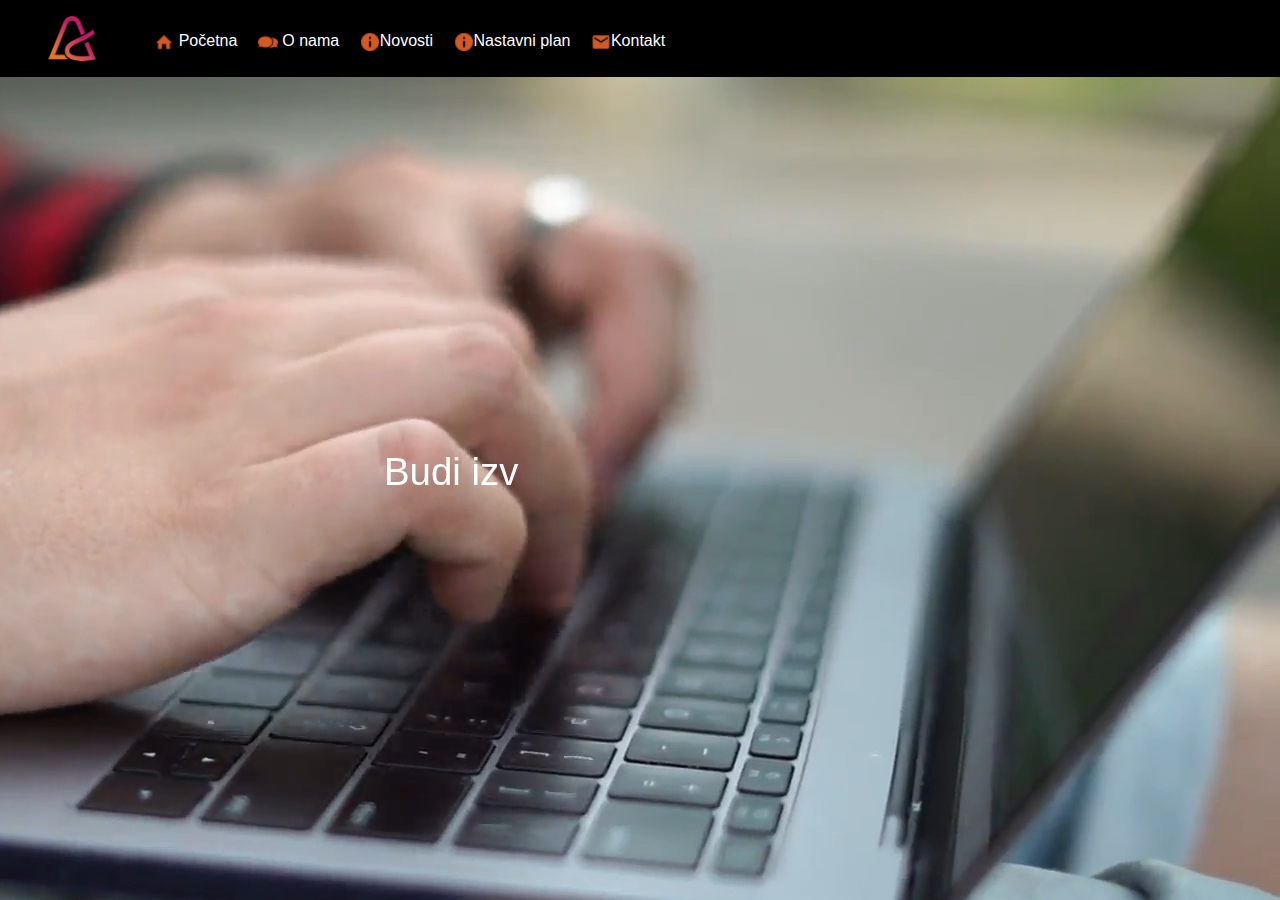
<file: index.html>
<!DOCTYPE html>
<html lang="en">
<head>
    <meta charset="UTF-8">
    <meta http-equiv="X-UA-Compatible" content="IE=edge">
    <meta name="viewport" content="width=device-width, initial-scale=1.0">
    <title>SUPIT - projektni zadatak</title>
    <link rel="stylesheet" href="index.css">
    <link rel="stylesheet" href="header.css">
    <link rel="stylesheet" href="KontaktPopUpBox.css">
    <link rel="stylesheet" href="https://fonts.googleapis.com/icon?family=Material+Icons">
    <script src="KontaktPopUp.js"></script>

</head>
<body>
    <video autoplay muted loop id="myVideo">
        <source src="./video/typingOnlaptop.mp4" type="video/mp4">
      </video>
    <header>
        <ul class="LeftUlHeader">
            <img src="./img/Algebra-logo.png" id="AlgebraLogo" alt="">
            <li ><a href="index.html" class="HeaderElement"><img src="img/homeIcon.png" class="headerImg"> Početna</a> </li>
            <li><a href="about.html" class="HeaderElement"><img src="img/SpeechBubble.png" class="headerImg"> O nama</a></li>
            <li><a href="Novosti.html" class="HeaderElement"><img src="img/infoIcon.png" class="headerImg">Novosti</a></li>
            <li><a href="NastavniPlan.html" class="HeaderElement"><img src="img/infoIcon.png" class="headerImg">Nastavni plan</a></li>
            <li><a href="javascript:ShowKontaktForm();"class="HeaderElement"> <img src="img/emailIcon.png" class="headerImg">Kontakt</a></li>

        </ul>

        <!--

        <ul class=RightUlHeader>
            <li><a href="">Početna1</a> </li>
            <li><a href=""> O nama1</a></li>
            <li><a href="">Novosti1</a></li>
            <li><a href="">Nastavni plan1</a></li>
            <li><a href="">Kontakt1</a></li>

        </ul>
        -->
    </header>
<main>

    <div class="center">
        <h1 id="TypingTextTop" class="blinker"></h1>
        <br><br>
        <h1 id="TypingTextBottom" ></h1>
        
    </div>
 
    

 <div class="inactive" id="KontaktLightBoxContainer">
    <div id="lightboxWrapperKontakt">
        <h1 id="Kontaktirajte"><i class="material-icons" id="KontaktPismo">email</i>Kontaktirajte nas </h1>
        <hr id="KontaktLinija">
       <form action="http://www.fulek.com/VUA/SUPIT/ContactUs">

           <label for="nameInput" class="formLabel">Puno ime:</label>
           <input type="text" name="name" id="nameInput" class="inputBox" required>

           <label for="emailInput" class="formLabel">E-mail:</label>
           <input type="email" id="emailInput" name="email" class="inputBox" required>
           
           <label for="importanceInput" class="formLabel">Važnost poruke:</label>
           <select name="importance" id="importanceInput" class="inputBox">
               <option value="Visoka">Visoka</option>
               <option value="Niska">Niska</option>
           </select>
           
           <label for="messageInput" class="formLabel">Vaša poruka:</label>
           <textarea rows="8" cols="50" name="message" id="messageInput" required class="inputBox"></textarea>

           <label for="newsletterInput"  id="checkboxLabel" class="inputBox" >Primaj newsletter:
           <input type="checkbox" id="newsletterInput" name="newsletter" ><br></label>
           
           <input type="submit" value="Pošalji" class="KontaktButton" id="SubmitKontakt">
           <button id="OdustaniKontakt" class="KontaktButton" onclick="HideKontaktForm()">Odustani</button>

       </form>
   </div>
</div>


    <script src="index.js"></script>
</main>
    
</body>
</html>
</file>
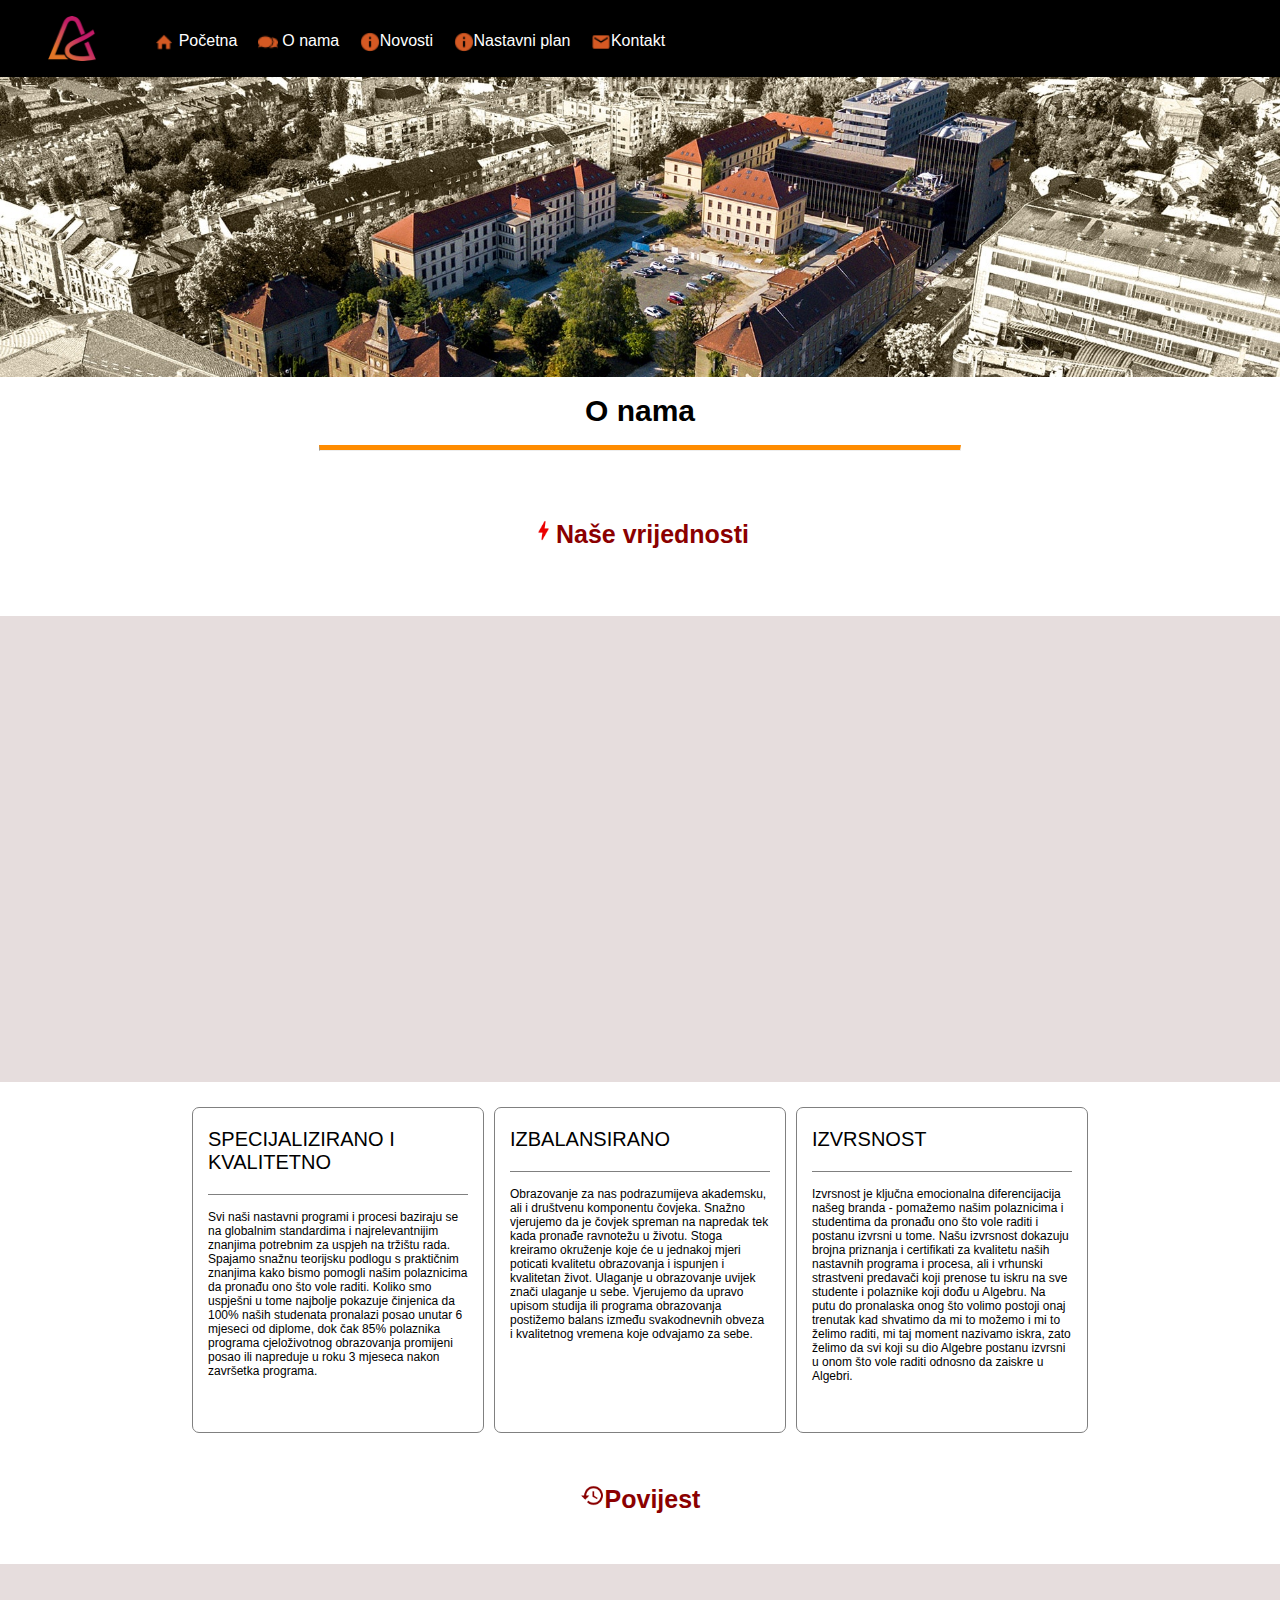
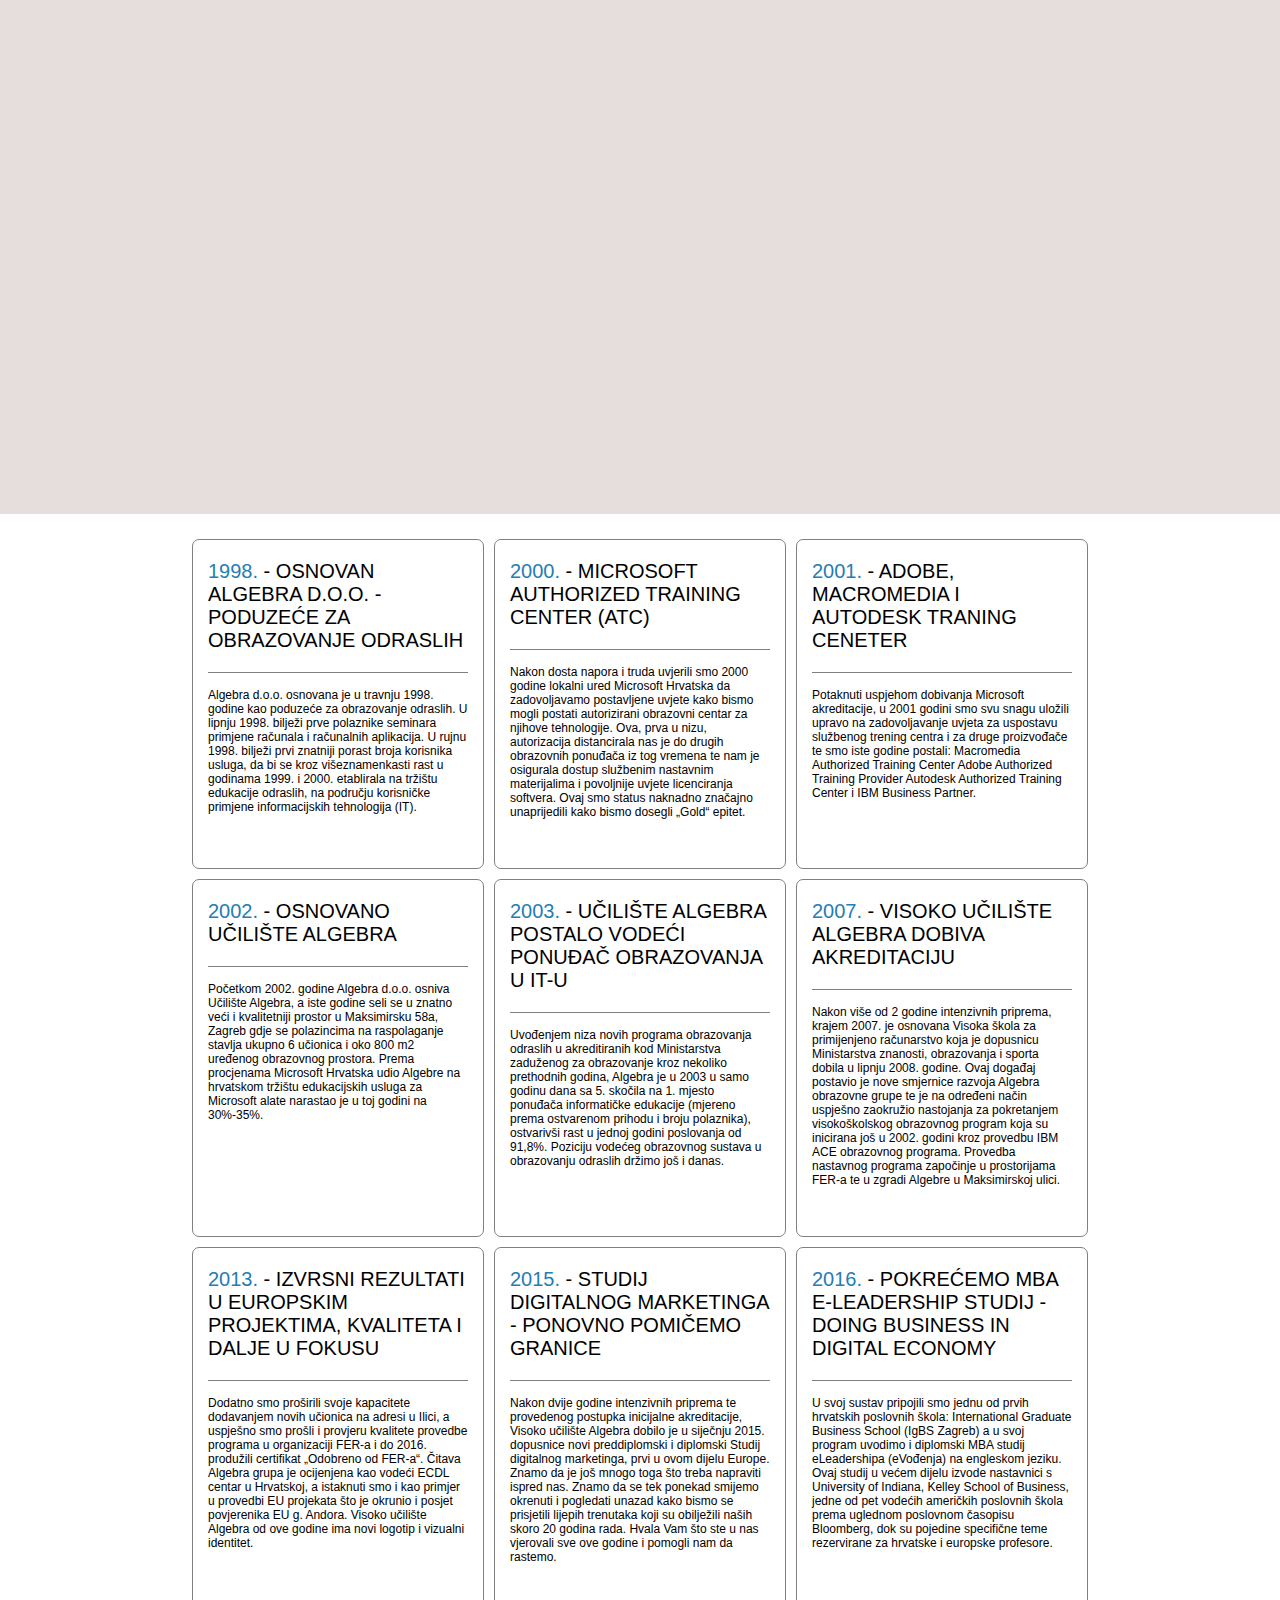
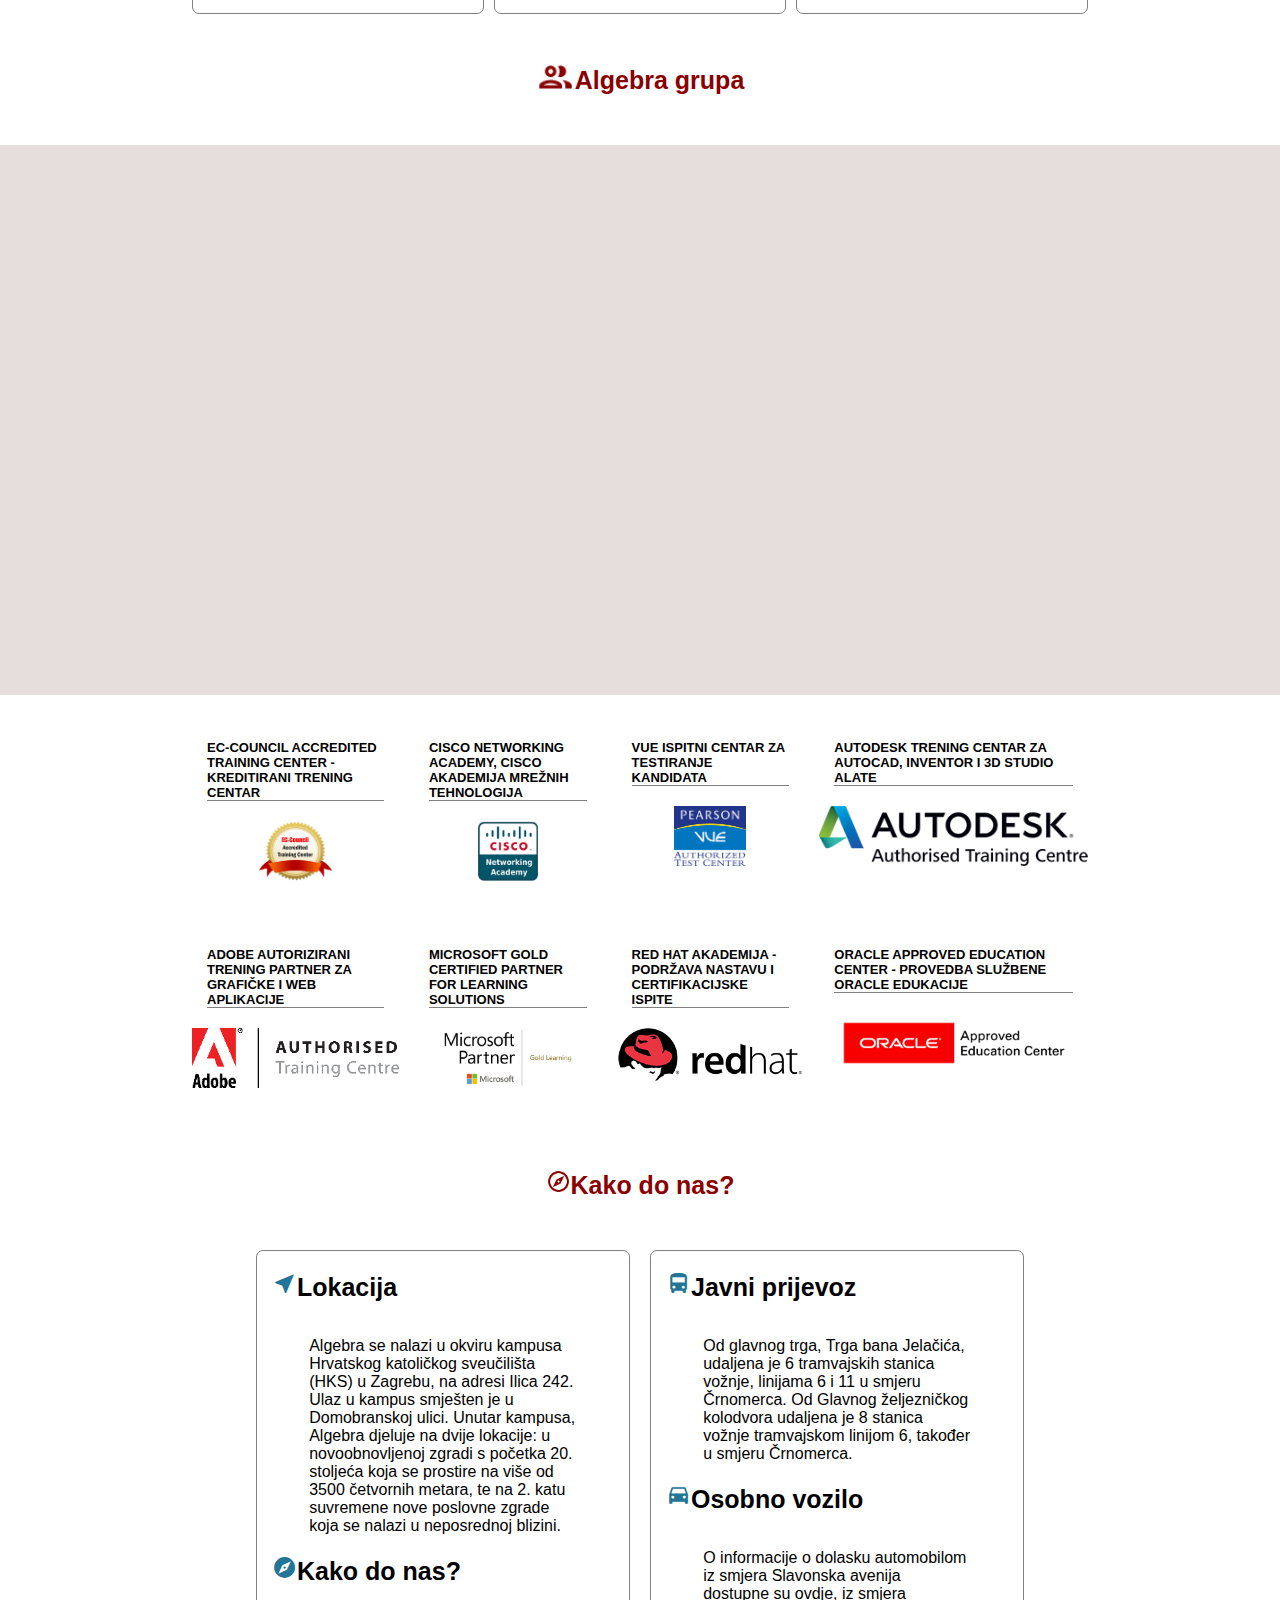
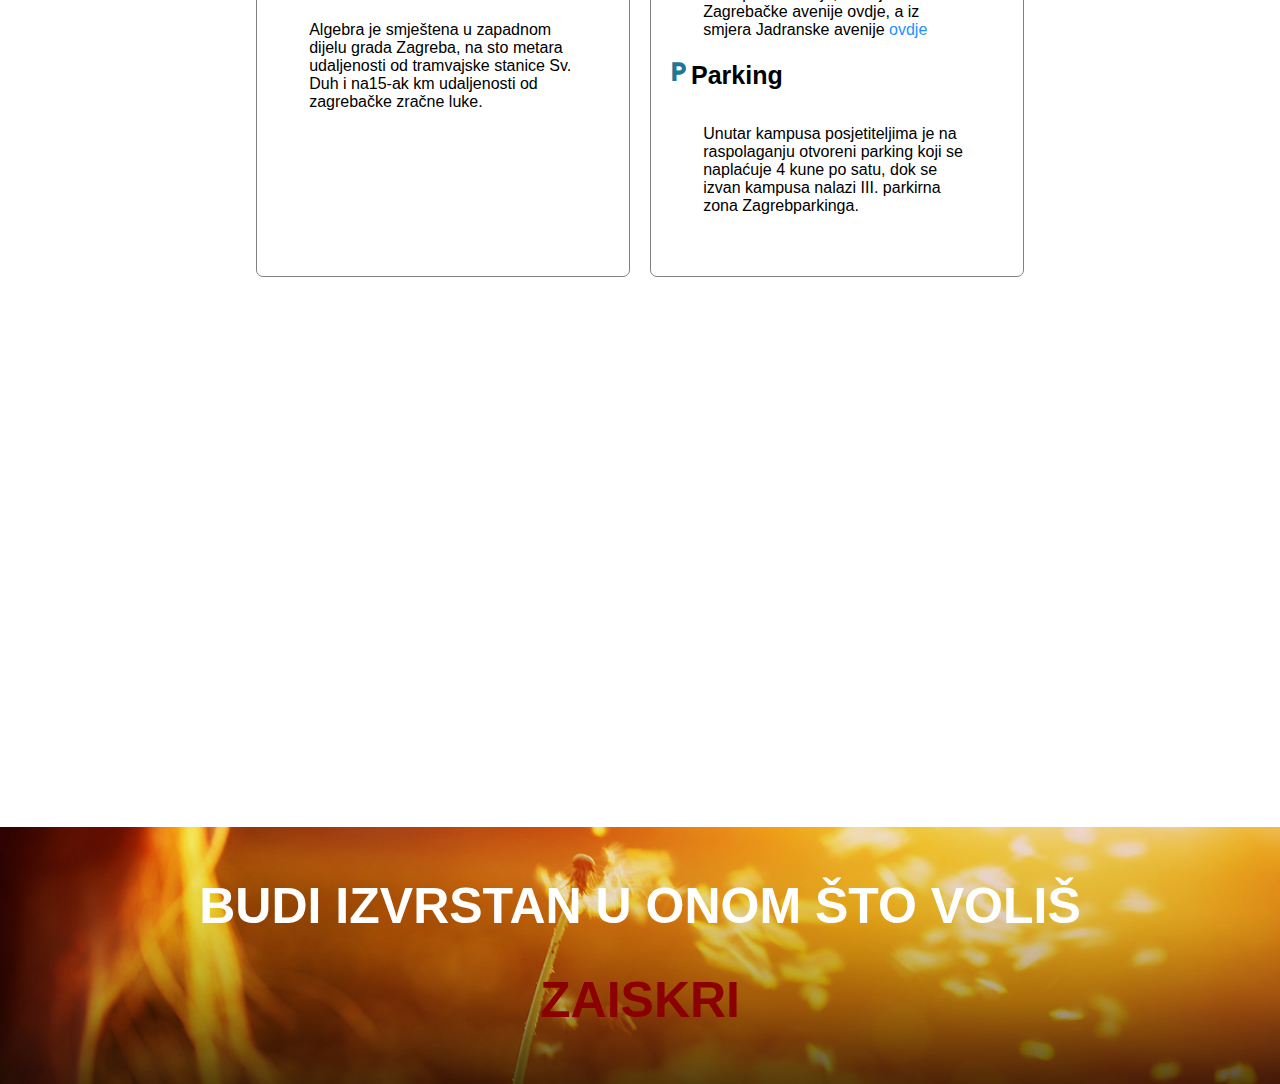
<file: about.html>
<!DOCTYPE html>
<html lang="en">
<head>
    <meta charset="UTF-8">
    <meta http-equiv="X-UA-Compatible" content="IE=edge">
    <meta name="viewport" content="width=device-width, initial-scale=1.0">
    <title>SUPIT - projektni zadatak</title>
    <link rel="stylesheet" href="https://fonts.googleapis.com/icon?family=Material+Icons">

    <link rel="stylesheet" href="header.css">
    <link rel="stylesheet" href="about.css">
    <link rel="stylesheet" href="footer.css">
    <link rel="stylesheet" href="KontaktPopUpBox.css">
    <script src="KontaktPopUp.js"></script>

    <script src="https://ajax.googleapis.com/ajax/libs/jquery/3.5.1/jquery.min.js"></script>
    <script src="aboutAnimate.js"></script>



</head>
<body>

    <header>
        <ul class="LeftUlHeader">
            <img src="./img/Algebra-logo.png" id="AlgebraLogo" alt="">
            <li ><a href="index.html" class="HeaderElement"><img src="img/homeIcon.png" class="headerImg"> Početna</a> </li>
            <li><a href="about.html" class="HeaderElement"><img src="img/SpeechBubble.png" class="headerImg"> O nama</a></li>
            <li><a href="Novosti.html" class="HeaderElement"><img src="img/infoIcon.png" class="headerImg">Novosti</a></li>
            <li><a href="NastavniPlan.html" class="HeaderElement"><img src="img/infoIcon.png" class="headerImg">Nastavni plan</a></li>
            <li><a href="javascript:ShowKontaktForm();"class="HeaderElement"> <img src="img/emailIcon.png" class="headerImg">Kontakt</a></li>

        </ul>

        

        <ul class=RightUlHeader>
            <li><a  href="" class="HeaderElementR"  onclick="ScrollTo('OurValH1'); return false;">Naše vrijednosti</a> </li>
            <li><a href="" class="HeaderElementR"  onclick="ScrollTo('HistoryH1'); return false;" > Povijest</a></li>
            <li><a href="" class="HeaderElementR"  onclick="ScrollTo('AlgebraGrupaH1'); return false;">Algebra grupa</a></li>
            <li><a href="" class="HeaderElementR"  onclick="ScrollTo('HowtoUs'); return false;">Kako do nas</a></li>
        </ul>
        
    </header>
<main>
    <div id="Background">
        </div>
        <h1 id="ONama">O nama</h1>
        <hr>
        <h1 class="h1Naslov" id="OurValH1"><img src="img/lightningboltIcon.png" class="iconNextToH1">Naše vrijednosti</h1>
        <div class="letter" >
            <span>
                <p class="letterText" id="firstLetter">
                Obećajemo pomoć u pronalasku onoga što voliš raditi i da ćemo te poticati na izvrsnost - kvalitetom programa i procesa, strastvenim predavačima, globalno aplikabilnim znanjem te poticanjem kvalitete života.
                </p>
                 <p class="letterText" id="firstLetter1">
                Postoje vrijednosti u koje vjerujemo od prvog dana, koje dijele naši predavači, ali i naši polaznici, bez obzira imaju li oni 7 ili 77 godina. Pomno smo odabrali atribute koji su odraz tih naših vrijednosti i koji su ključni u kreiranju jasne i jedinstvene slike o našem brandu.
                </p>
            </span>
        </div>
        <div class="gridContainer" >
            <div class="gridBlock" >
                <h2>SPECIJALIZIRANO I KVALITETNO</h2>
                <p>Svi naši nastavni programi i procesi baziraju se na
                    globalnim standardima i najrelevantnijim znanjima
                    potrebnim za uspjeh na tržištu rada. Spajamo snažnu
                    teorijsku podlogu s praktičnim znanjima kako bismo
                    pomogli našim polaznicima da pronađu ono što vole
                    raditi. Koliko smo uspješni u tome najbolje pokazuje
                    činjenica da 100% naših studenata pronalazi posao
                    unutar 6 mjeseci od diplome, dok čak 85% polaznika
                    programa cjeloživotnog obrazovanja promijeni posao
                    ili napreduje u roku 3 mjeseca nakon završetka
                    programa.</p>
            </div>
            <div class="gridBlock" >
                <h2>IZBALANSIRANO</h2>
                <p>
  
                    Obrazovanje za nas podrazumijeva akademsku, ali i
                    društvenu komponentu čovjeka. Snažno vjerujemo da je
                    čovjek spreman na napredak tek kada pronađe
                    ravnotežu u životu. Stoga kreiramo okruženje koje će
                    u jednakoj mjeri poticati kvalitetu obrazovanja i
                    ispunjen i kvalitetan život. Ulaganje u obrazovanje
                    uvijek znači ulaganje u sebe. Vjerujemo da upravo
                    upisom studija ili programa obrazovanja postižemo
                    balans između svakodnevnih obveza i kvalitetnog
                    vremena koje odvajamo za sebe.</p>
            </div>
            <div class="gridBlock" >
                <h2>IZVRSNOST</h2>
                <p>
                    Izvrsnost je ključna emocionalna diferencijacija
                    našeg branda - pomažemo našim polaznicima i
                    studentima da pronađu ono što vole raditi i postanu
                    izvrsni u tome. Našu izvrsnost dokazuju brojna
                    priznanja i certifikati za kvalitetu naših nastavnih
                    programa i procesa, ali i vrhunski strastveni
                    predavači koji prenose tu iskru na sve studente i
                    polaznike koji dođu u Algebru. Na putu do pronalaska
                    onog što volimo postoji onaj trenutak kad shvatimo
                    da mi to možemo i mi to želimo raditi, mi taj moment
                    nazivamo iskra, zato želimo da svi koji su dio
                    Algebre postanu izvrsni u onom što vole raditi
                    odnosno da zaiskre u Algebri.</p>
            </div>

        </div>

        <h1 class="h1Naslov" id="HistoryH1"><img src="img/blackclock.png" class="iconNextToH1">Povijest</h1>

        <div class="letter">
            <span>
                <p class="letterText">
                    Zajedno gradimo povijest Algebre. Počeli smo
                    prije gotovo dvadeset godina i s tobom
                    nastavljamo put prema novim uspjesima.                </p>
                 <p class="letterText">

                    Otvorili smo Algebra LAB, jedinstveni
                    inovacijski centar koji pomaže tvrtkama, javnim
                    službama i start-up projektima razviti
                    inovativna poslovna rješenja koja će potaknuti
                    konkurentnost gospodarstva. Investicijom od čak
                    tri milijuna kuna, jedini u Hrvatskoj smo
                    objedinili tri ključna elementa – odjel
                    primijenjenog istraživanja i razvoja u
                    digitalnom području, start-up inkubator s
                    coworking prostorom te inovativnu edukacijsku
                    platformu namijenjenu širenju najnaprednijih
                    tehnoloških i poslovnih znanja. Algebra LAB novo
                    je mjesto je za inovacije, kreacije, ideje i
                    snove o budućnosti.                </p>
            </span>
        </div>

        <div class="gridContainer" id="secondGrid">
            <div class="gridBlock" >
                <h2><span class="blueText">1998.</span> - Osnovan Algebra d.o.o. - poduzeće za obrazovanje
                    odraslih</h2>
                <p>Algebra d.o.o. osnovana je u travnju 1998. godine
                    kao poduzeće za obrazovanje odraslih. U lipnju 1998.
                    bilježi prve polaznike seminara primjene računala i
                    računalnih aplikacija. U rujnu 1998. bilježi prvi
                    znatniji porast broja korisnika usluga, da bi se
                    kroz višeznamenkasti rast u godinama 1999. i 2000.
                    etablirala na tržištu edukacije odraslih, na
                    području korisničke primjene informacijskih
                    tehnologija (IT).</p>
            </div>
            <div class="gridBlock" >
                <h2><span class="blueText">2000.</span> - Microsoft Authorized Training Center (ATC)</h2>
                <p>Nakon dosta napora i truda uvjerili smo 2000 godine
                    lokalni ured Microsoft Hrvatska da zadovoljavamo
                    postavljene uvjete kako bismo mogli postati
                    autorizirani obrazovni centar za njihove
                    tehnologije. Ova, prva u nizu, autorizacija
                    distancirala nas je do drugih obrazovnih ponuđača iz
                    tog vremena te nam je osigurala dostup službenim
                    nastavnim materijalima i povoljnije uvjete
                    licenciranja softvera. Ovaj smo status naknadno
                    značajno unaprijedili kako bismo dosegli „Gold“
                    epitet.</p>
            </div>
            <div class="gridBlock" >
                <h2><span class="blueText">2001.</span> -  Adobe, Macromedia i Autodesk traning ceneter</h2>
                <p>
                    Potaknuti uspjehom dobivanja Microsoft akreditacije,
                    u 2001 godini smo svu snagu uložili upravo na
                    zadovoljavanje uvjeta za uspostavu službenog trening
                    centra i za druge proizvođače te smo iste godine
                    postali: Macromedia Authorized Training Center Adobe
                    Authorized Training Provider Autodesk Authorized
                    Training Center i IBM Business Partner.</p>
            </div>
            <div class="gridBlock" >
                <h2><span class="blueText">2002.</span> - Osnovano Učilište Algebra</h2>
                <p>Početkom 2002. godine Algebra d.o.o. osniva Učilište
                    Algebra, a iste godine seli se u znatno veći i
                    kvalitetniji prostor u Maksimirsku 58a, Zagreb gdje
                    se polazincima na raspolaganje stavlja ukupno 6
                    učionica i oko 800 m2 uređenog obrazovnog prostora.
                    Prema procjenama Microsoft Hrvatska udio Algebre na
                    hrvatskom tržištu edukacijskih usluga za Microsoft
                    alate narastao je u toj godini na 30%-35%.</p>
            </div>
            
            <div class="gridBlock" >
                <h2><span class="blueText">2003.</span> -  Učilište Algebra postalo vodeći ponuđač obrazovanja
                    u IT-u</h2>
                <p>Uvođenjem niza novih programa obrazovanja odraslih u
                    akreditiranih kod Ministarstva zaduženog za
                    obrazovanje kroz nekoliko prethodnih godina, Algebra
                    je u 2003 u samo godinu dana sa 5. skočila na 1.
                    mjesto ponuđača informatičke edukacije (mjereno
                    prema ostvarenom prihodu i broju polaznika),
                    ostvarivši rast u jednoj godini poslovanja od 91,8%.
                    Poziciju vodećeg obrazovnog sustava u obrazovanju
                    odraslih držimo još i danas.</p>
            </div>

            <div class="gridBlock" >
                <h2><span class="blueText">2007.</span> -  Visoko
                    učilište Algebra dobiva akreditaciju</h2>
                <p> Nakon više od 2 godine intenzivnih priprema, krajem
                    2007. je osnovana Visoka škola za primijenjeno
                    računarstvo koja je dopusnicu Ministarstva znanosti,
                    obrazovanja i sporta dobila u lipnju 2008. godine.
                    Ovaj događaj postavio je nove smjernice razvoja
                    Algebra obrazovne grupe te je na određeni način
                    uspješno zaokružio nastojanja za pokretanjem
                    visokoškolskog obrazovnog program koja su inicirana
                    još u 2002. godini kroz provedbu IBM ACE obrazovnog
                    programa. Provedba nastavnog programa započinje u
                    prostorijama FER-a te u zgradi Algebre u
                    Maksimirskoj ulici.</p>
            </div>
            <div class="gridBlock" >
                <h2><span class="blueText">2013.</span> -  Izvrsni rezultati u europskim projektima, kvaliteta
                    i dalje u fokusu</h2>
                <p> Dodatno smo proširili svoje kapacitete dodavanjem
                    novih učionica na adresi u Ilici, a uspješno smo
                    prošli i provjeru kvalitete provedbe programa u
                    organizaciji FER-a i do 2016. produžili certifikat
                    „Odobreno od FER-a“. Čitava Algebra grupa je
                    ocijenjena kao vodeći ECDL centar u Hrvatskoj, a
                    istaknuti smo i kao primjer u provedbi EU projekata
                    što je okrunio i posjet povjerenika EU g. Andora.
                    Visoko učilište Algebra od ove godine ima novi
                    logotip i vizualni identitet.</p>
            </div>

            <div class="gridBlock" >
                <h2><span class="blueText">2015.</span> - Studij digitalnog marketinga - 
                ponovno pomičemo granice</h2>
                <p> Nakon dvije godine intenzivnih priprema te
                    provedenog postupka inicijalne akreditacije, Visoko
                    učilište Algebra dobilo je u siječnju 2015.
                    dopusnice novi preddiplomski i diplomski Studij
                    digitalnog marketinga, prvi u ovom dijelu Europe.
                    Znamo da je još mnogo toga što treba napraviti
                    ispred nas. Znamo da se tek ponekad smijemo okrenuti
                    i pogledati unazad kako bismo se prisjetili lijepih
                    trenutaka koji su obilježili naših skoro 20 godina
                    rada. Hvala Vam što ste u nas vjerovali sve ove
                    godine i pomogli nam da rastemo.</p>
            </div>

            
            <div class="gridBlock" >
                <h2><span class="blueText">2016.</span> -  Pokrećemo MBA e-leadership studij - doing business
                    in digital economy</h2>
                <p>  U svoj sustav pripojili smo jednu od prvih hrvatskih
                    poslovnih škola: International Graduate Business
                    School (IgBS Zagreb) a u svoj program uvodimo i
                    diplomski MBA studij eLeadershipa (eVođenja) na
                    engleskom jeziku. Ovaj studij u većem dijelu izvode
                    nastavnici s University of Indiana, Kelley School of
                    Business, jedne od pet vodećih američkih poslovnih
                    škola prema uglednom poslovnom časopisu Bloomberg,
                    dok su pojedine specifične teme rezervirane za
                    hrvatske i europske profesore.
</p>
            </div>
       

        </div>

        <h1 class="h1Naslov" id="AlgebraGrupaH1"><img src="img/groupIcon.png" class="iconNextToH1">Algebra grupa</h1>
        
        <div class="letter">
            <span>
                <p class="letterText">
                    
                    Algebra grupa je vodeći hrvatski i regionalni
                    privatni obrazovni sustav prisutan u 30 gradova
                    diljem Republike Hrvatske, s više od 120 stalno
                    zaposlenih i više od 400 vanjskih suradnika.              </p>
                 <p class="letterText">

                    Kroz proteklih gotovo 20 godina rada, Algebra je
                                postala najznačajniji regionalni edukacijski
                                partner tvrtki Microsoft, Cisco, Adobe,
                                Autodesk, ECDL, VMware, EC-Council i drugih. U
                                obrazovanju odraslih školujemo oko 18.000
                                polaznika seminara i programa obrazovanja
                                godišnje, dok u visokom obrazovanju upisujemo
                                svake godine više od 300 novih studenata.
                                Kvalitetu poslovanja Algebre prepoznali su kako
                                naši klijenti tako i svi značajniji proizvođači
                                softvera, a dokazuje ga i implementirani ISO
                                9001:2000 certifikat koji smo uveli još 2004.
                                godine.              </p>
            </span>
        </div>


        <div class="gridContainer2">
            <div class="gridBlock2" >
                <h2>      EC-Council Accredited Training Center - kreditirani
                    trening centar</h2>
                <img src="img/EC-Council.png">
            </div>
            <div class="gridBlock2" >
                <h2> Cisco Networking Academy, Cisco akademija mrežnih
                    tehnologija</h2>
                <img src="img/1024px-Cisco_academy.png">
            </div>
            <div class="gridBlock2" >
                <h2> VUE Ispitni centar za testiranje kandidata</h2>
                <img src="img/VUElogo.jpg">
            </div>
            <div class="gridBlock2" >
                <h2> Autodesk trening centar za AutoCAD, Inventor i 3D
                    Studio alate</h2>
                <img src="img/autodesk.png">
            </div>
            <div class="gridBlock2" >
                <h2>  Adobe autorizirani trening partner za grafičke i web
                    aplikacije</h2>
                <img src="img/auth_training_cntr.gif">
            </div>
            <div class="gridBlock2" >
                <h2>    Microsoft Gold Certified Partner for Learning
                    Solutions</h2>
                <img src="img/ms_novo.png">
            </div>
            <div class="gridBlock2" >
                <h2>Red Hat Akademija - podržava nastavu i
                    certifikacijske ispite</h2>
                <img src="img/redhatLogo.png">
            </div>
            <div class="gridBlock2" >
                <h2>Oracle Approved Education Center - provedba službene
                    Oracle edukacije</h2>
                <img src="img/oracleLogo.png">
            </div>

        </div>

        <h1 class="h1Naslov" id="HowtoUs"><img src="img/compasIcon.png" class="iconNextToH1">Kako do nas?</h1>

        <div id="KakoBackground">
           <div id="gridContainer3">
             <div class="gridBlock">
                <h2 class="title" ><i class="material-icons" style="font-size:1em;color:rgb(34, 117, 150);">near_me</i>Lokacija</h2>
                <p class="textGrid3">Algebra se nalazi u okviru kampusa Hrvatskog
                                    katoličkog sveučilišta (HKS) u Zagrebu, na
                                    adresi Ilica 242. Ulaz u kampus smješten je
                                    u Domobranskoj ulici. Unutar kampusa,
                                    Algebra djeluje na dvije lokacije: u
                                    novoobnovljenoj zgradi s početka 20.
                                    stoljeća koja se prostire na više od 3500
                                    četvornih metara, te na 2. katu suvremene
                                    nove poslovne zgrade koja se nalazi u
                                    neposrednoj blizini.
</p>

<h2 class="title" ><i class="material-icons" style="font-size:1em;color:rgb(34, 117, 150);">explore</i>Kako do nas?</h2>
<p class="textGrid3">Algebra je smještena u zapadnom dijelu grada
    Zagreba, na sto metara udaljenosti od
    tramvajske stanice Sv. Duh i na15-ak km
    udaljenosti od zagrebačke zračne luke.

</p>
             </div>
             <div class="gridBlock">
                <h2 class="title" ><i class="material-icons" style="font-size:1em;color:rgb(34, 117, 150);">directions_bus</i>Javni prijevoz</h2>
                <p class="textGrid3">Od glavnog trga, Trga bana Jelačića,
                    udaljena je 6 tramvajskih stanica vožnje,
                    linijama 6 i 11 u smjeru Črnomerca. Od
                    Glavnog željezničkog kolodvora udaljena je 8
                    stanica vožnje tramvajskom linijom 6,
                    također u smjeru Črnomerca.
                </p>

                <h2 class="title" ><i class="material-icons" style="font-size:1em;color:rgb(34, 117, 150);">drive_eta</i>Osobno vozilo</h2>
                <p class="textGrid3">O informacije o dolasku automobilom iz
                    smjera Slavonska avenija dostupne su ovdje,
                    iz smjera Zagrebačke avenije ovdje, a iz
                    smjera Jadranske avenije <a href="#" id="ovdje">ovdje</a>
                </p>

                
                <h2 class="title" ><i class="material-icons" style="font-size:1em;color:rgb(34, 117, 150);">local_parking</i>Parking</h2>
                <p class="textGrid3">Unutar kampusa posjetiteljima je na
                    raspolaganju otvoreni parking koji se
                    naplaćuje 4 kune po satu, dok se izvan
                    kampusa nalazi III. parkirna zona
                    Zagrebparkinga.
                </p>

             </div>
            </div>
            <div>
      <iframe width="600" height="500" id="gmap_canvas" src="https://maps.google.com/maps?q=Visoko_učilište_Algebra&t=&z=13&ie=UTF8&iwloc=&output=embed" frameborder="0" scrolling="no" marginheight="0" marginwidth="0"></iframe></div></div>
            </div>
        </div>



        <div class="inactive" id="KontaktLightBoxContainer">
            <div id="lightboxWrapperKontakt">
                <h1 id="Kontaktirajte"><i class="material-icons" id="KontaktPismo">email</i>Kontaktirajte nas </h1>
                <hr id="KontaktLinija">
               <form action="http://www.fulek.com/VUA/SUPIT/ContactUs">
       
                   <label for="nameInput" class="formLabel">Puno ime:</label>
                   <input type="text" name="name" id="nameInput" class="inputBox" required>
       
                   <label for="emailInput" class="formLabel">E-mail:</label>
                   <input type="email" id="emailInput" name="email" class="inputBox" required>
                   
                   <label for="importanceInput" class="formLabel">Važnost poruke:</label>
                   <select name="importance" id="importanceInput" class="inputBox">
                       <option value="Visoka">Visoka</option>
                       <option value="Niska">Niska</option>
                   </select>
                   
                   <label for="messageInput" class="formLabel">Vaša poruka:</label>
                   <textarea rows="8" cols="50" name="message" id="messageInput" required class="inputBox"></textarea>
       
                   <label for="newsletterInput"  id="checkboxLabel" class="inputBox" >Primaj newsletter:
                   <input type="checkbox" id="newsletterInput" name="newsletter" ><br></label>
                   
                   <input type="submit" value="Pošalji" class="KontaktButton" id="SubmitKontakt">
                   <button id="OdustaniKontakt" class="KontaktButton" onclick="HideKontaktForm()">Odustani</button>
       
               </form>
           </div>
        </div>


</main>
<footer>

        <h1 id="FooterTopText" class="blinker">BUDI IZVRSTAN U ONOM ŠTO VOLIŠ</h1>
        <br><br>
        <h1 id="FooterBottomText" >ZAISKRI</h1>
  
</footer>


    
</body>
</html>
</file>
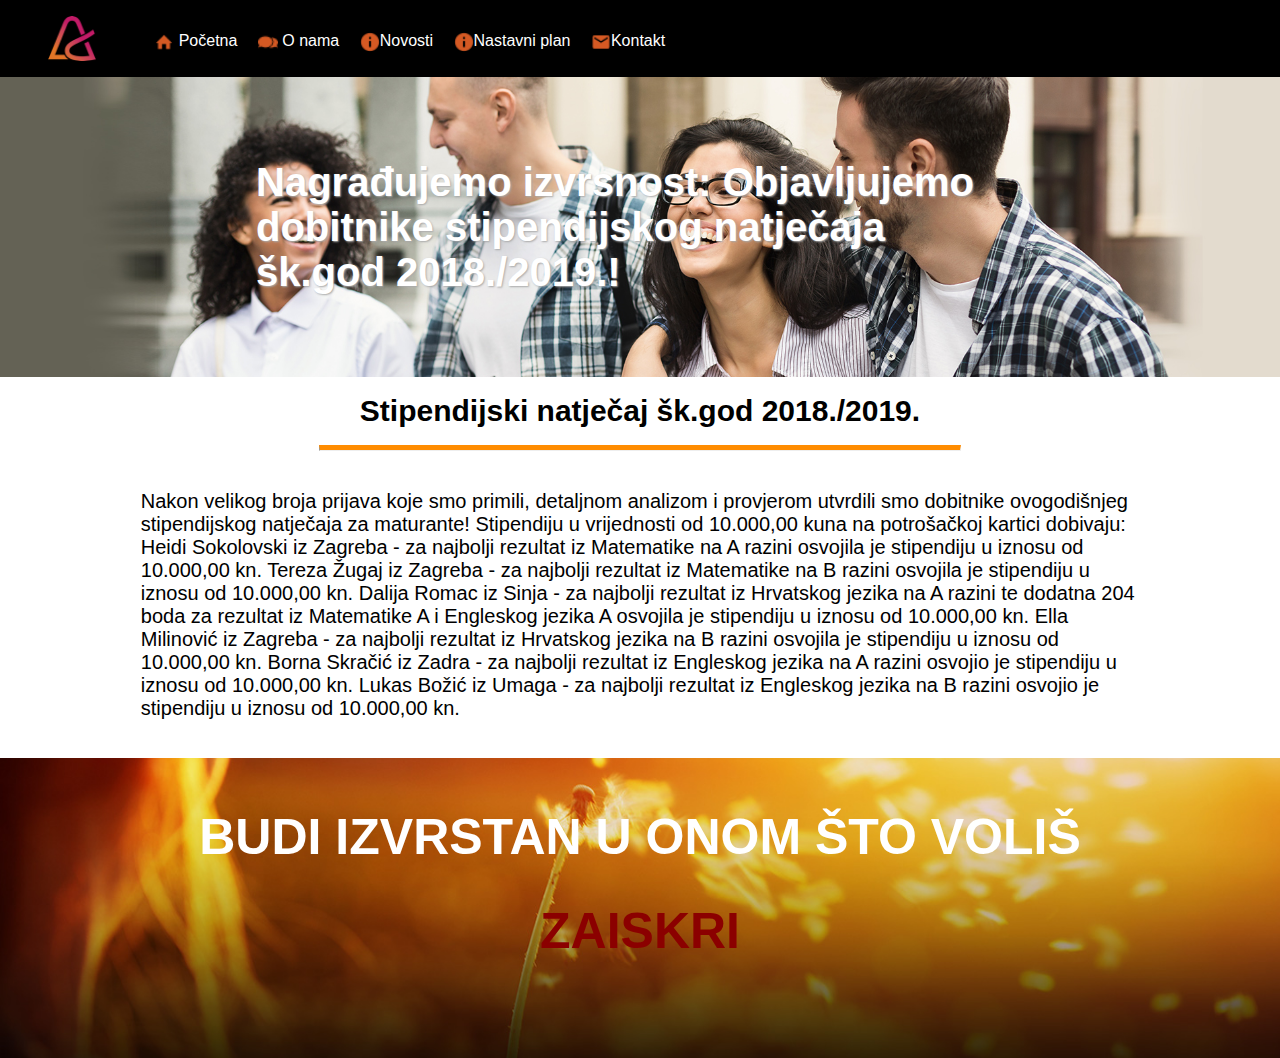
<file: novost-2.html>
<!DOCTYPE html>
<html lang="en">
<head>
    <meta charset="UTF-8">
    <meta http-equiv="X-UA-Compatible" content="IE=edge">
    <meta name="viewport" content="width=device-width, initial-scale=1.0">
    <title>SUPIT - projektni zadatak</title>
    <link rel="stylesheet" href="https://fonts.googleapis.com/icon?family=Material+Icons">
    <link rel="stylesheet" href="header.css">
    <link rel="stylesheet" href="footer.css">
    <link rel="stylesheet" href="NovostiClanak.css">
    <link rel="stylesheet" href="KontaktPopUpBox.css">
    <script src="KontaktPopUp.js"></script>

    <script src="https://ajax.googleapis.com/ajax/libs/jquery/3.5.1/jquery.min.js"></script>



</head>
<body>

    <header>
        <ul class="LeftUlHeader">
            <img src="./img/Algebra-logo.png" id="AlgebraLogo" alt="">
            <li ><a href="index.html" class="HeaderElement"><img src="img/homeIcon.png" class="headerImg"> Početna</a> </li>
            <li><a href="about.html" class="HeaderElement"><img src="img/SpeechBubble.png" class="headerImg"> O nama</a></li>
            <li><a href="Novosti.html" class="HeaderElement"><img src="img/infoIcon.png" class="headerImg">Novosti</a></li>
            <li><a href="NastavniPlan.html" class="HeaderElement"><img src="img/infoIcon.png" class="headerImg">Nastavni plan</a></li>
            <li><a href="javascript:ShowKontaktForm();"class="HeaderElement"> <img src="img/emailIcon.png" class="headerImg">Kontakt</a></li>

        </ul>

    </header>
<main>
    <div class="Background" id="StipendijaBackground">
        <h2 id="BackgroundText">Nagrađujemo izvrsnost: Objavljujemo dobitnike stipendijskog natječaja šk.god 2018./2019.!</h2>
    </div>
    <div id="titleAndLine">

        <h1 id="ONama">Stipendijski natječaj šk.god 2018./2019.</h1>
        <hr>
    </div>
        
<p class="newsText">
    Nakon velikog broja prijava koje smo primili, detaljnom
    analizom i provjerom utvrdili smo dobitnike ovogodišnjeg
    stipendijskog natječaja za maturante! Stipendiju u
    vrijednosti od 10.000,00 kuna na potrošačkoj kartici
    dobivaju: Heidi Sokolovski iz Zagreba - za najbolji
    rezultat iz Matematike na A razini osvojila je
    stipendiju u iznosu od 10.000,00 kn. Tereza Žugaj iz
    Zagreba - za najbolji rezultat iz Matematike na B razini
    osvojila je stipendiju u iznosu od 10.000,00 kn. Dalija
    Romac iz Sinja - za najbolji rezultat iz Hrvatskog
    jezika na A razini te dodatna 204 boda za rezultat iz
    Matematike A i Engleskog jezika A osvojila je stipendiju
    u iznosu od 10.000,00 kn. Ella Milinović iz Zagreba - za
    najbolji rezultat iz Hrvatskog jezika na B razini
    osvojila je stipendiju u iznosu od 10.000,00 kn. Borna
    Skračić iz Zadra - za najbolji rezultat iz Engleskog
    jezika na A razini osvojio je stipendiju u iznosu od
    10.000,00 kn. Lukas Božić iz Umaga - za najbolji
    rezultat iz Engleskog jezika na B razini osvojio je
    stipendiju u iznosu od 10.000,00 kn.
</p>


<div class="inactive" id="KontaktLightBoxContainer">
    <div id="lightboxWrapperKontakt">
        <h1 id="Kontaktirajte"><i class="material-icons" id="KontaktPismo">email</i>Kontaktirajte nas </h1>
        <hr id="KontaktLinija">
       <form action="http://www.fulek.com/VUA/SUPIT/ContactUs">

           <label for="nameInput" class="formLabel">Puno ime:</label>
           <input type="text" name="name" id="nameInput" class="inputBox" required>

           <label for="emailInput" class="formLabel">E-mail:</label>
           <input type="email" id="emailInput" name="email" class="inputBox" required>
           
           <label for="importanceInput" class="formLabel">Važnost poruke:</label>
           <select name="importance" id="importanceInput" class="inputBox">
               <option value="Visoka">Visoka</option>
               <option value="Niska">Niska</option>
           </select>
           
           <label for="messageInput" class="formLabel">Vaša poruka:</label>
           <textarea rows="8" cols="50" name="message" id="messageInput" required class="inputBox"></textarea>

           <label for="newsletterInput"  id="checkboxLabel" class="inputBox" >Primaj newsletter:
           <input type="checkbox" id="newsletterInput" name="newsletter" ><br></label>
           
           <input type="submit" value="Pošalji" class="KontaktButton" id="SubmitKontakt">
           <button id="OdustaniKontakt" class="KontaktButton" onclick="HideKontaktForm()">Odustani</button>

       </form>
   </div>
</div>

</main>

<footer>

        <h1 id="FooterTopText" class="blinker">BUDI IZVRSTAN U ONOM ŠTO VOLIŠ</h1>
        <br><br>
        <h1 id="FooterBottomText" >ZAISKRI</h1>
  
</footer>


    
</body>
</html>
</file>
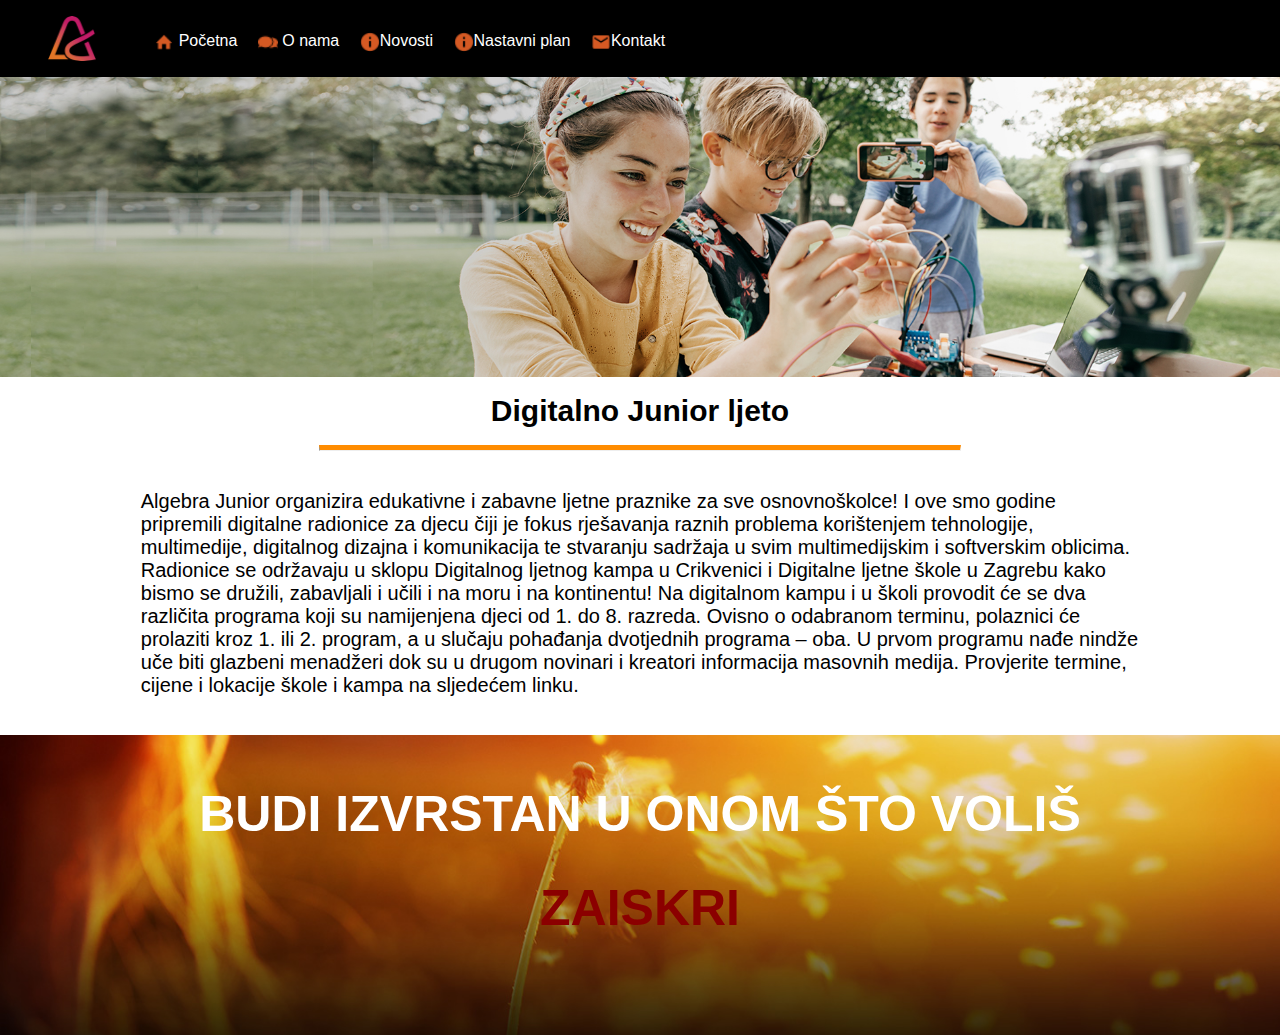
<file: novost-3.html>
<!DOCTYPE html>
<html lang="en">
<head>
    <meta charset="UTF-8">
    <meta http-equiv="X-UA-Compatible" content="IE=edge">
    <meta name="viewport" content="width=device-width, initial-scale=1.0">
    <title>SUPIT - projektni zadatak</title>
    <link rel="stylesheet" href="https://fonts.googleapis.com/icon?family=Material+Icons">
    <link rel="stylesheet" href="header.css">
    <link rel="stylesheet" href="footer.css">
    <link rel="stylesheet" href="NovostiClanak.css">
    <link rel="stylesheet" href="KontaktPopUpBox.css">
    <script src="KontaktPopUp.js"></script>

    <script src="https://ajax.googleapis.com/ajax/libs/jquery/3.5.1/jquery.min.js"></script>



</head>
<body>

    <header>
        <ul class="LeftUlHeader">
            <img src="./img/Algebra-logo.png" id="AlgebraLogo" alt="">
            <li ><a href="index.html" class="HeaderElement"><img src="img/homeIcon.png" class="headerImg"> Početna</a> </li>
            <li><a href="about.html" class="HeaderElement"><img src="img/SpeechBubble.png" class="headerImg"> O nama</a></li>
            <li><a href="Novosti.html" class="HeaderElement"><img src="img/infoIcon.png" class="headerImg">Novosti</a></li>
            <li><a href="NastavniPlan.html" class="HeaderElement"><img src="img/infoIcon.png" class="headerImg">Nastavni plan</a></li>
            <li><a href="javascript:ShowKontaktForm();"class="HeaderElement"> <img src="img/emailIcon.png" class="headerImg">Kontakt</a></li>

        </ul>

    </header>
<main>
    <div class="Background" id="JuniorBackground">
        <h2 id="BackgroundText"></h2>
    </div>
    <div id="titleAndLine">

        <h1 id="ONama">Digitalno Junior ljeto</h1>
        <hr>
    </div>
        
<p class="newsText">
    Algebra Junior organizira edukativne i zabavne ljetne
    praznike za sve osnovnoškolce! I ove smo godine
    pripremili digitalne radionice za djecu čiji je fokus
    rješavanja raznih problema korištenjem tehnologije,
    multimedije, digitalnog dizajna i komunikacija te
    stvaranju sadržaja u svim multimedijskim i softverskim
    oblicima. Radionice se održavaju u sklopu Digitalnog
    ljetnog kampa u Crikvenici i Digitalne ljetne škole u
    Zagrebu kako bismo se družili, zabavljali i učili i na
    moru i na kontinentu! Na digitalnom kampu i u školi
    provodit će se dva različita programa koji su
    namijenjena djeci od 1. do 8. razreda. Ovisno o
    odabranom terminu, polaznici će prolaziti kroz 1. ili 2.
    program, a u slučaju pohađanja dvotjednih programa –
    oba. U prvom programu nađe nindže uče biti glazbeni
    menadžeri dok su u drugom novinari i kreatori
    informacija masovnih medija. Provjerite termine, cijene
    i lokacije škole i kampa na sljedećem linku.
</p>



<div class="inactive" id="KontaktLightBoxContainer">
    <div id="lightboxWrapperKontakt">
        <h1 id="Kontaktirajte"><i class="material-icons" id="KontaktPismo">email</i>Kontaktirajte nas </h1>
        <hr id="KontaktLinija">
       <form action="http://www.fulek.com/VUA/SUPIT/ContactUs">

           <label for="nameInput" class="formLabel">Puno ime:</label>
           <input type="text" name="name" id="nameInput" class="inputBox" required>

           <label for="emailInput" class="formLabel">E-mail:</label>
           <input type="email" id="emailInput" name="email" class="inputBox" required>
           
           <label for="importanceInput" class="formLabel">Važnost poruke:</label>
           <select name="importance" id="importanceInput" class="inputBox">
               <option value="Visoka">Visoka</option>
               <option value="Niska">Niska</option>
           </select>
           
           <label for="messageInput" class="formLabel">Vaša poruka:</label>
           <textarea rows="8" cols="50" name="message" id="messageInput" required class="inputBox"></textarea>

           <label for="newsletterInput"  id="checkboxLabel" class="inputBox" >Primaj newsletter:
           <input type="checkbox" id="newsletterInput" name="newsletter" ><br></label>
           
           <input type="submit" value="Pošalji" class="KontaktButton" id="SubmitKontakt">
           <button id="OdustaniKontakt" class="KontaktButton" onclick="HideKontaktForm()">Odustani</button>

       </form>
   </div>
</div>


</main>

<footer>

        <h1 id="FooterTopText" class="blinker">BUDI IZVRSTAN U ONOM ŠTO VOLIŠ</h1>
        <br><br>
        <h1 id="FooterBottomText" >ZAISKRI</h1>
  
</footer>


    
</body>
</html>
</file>
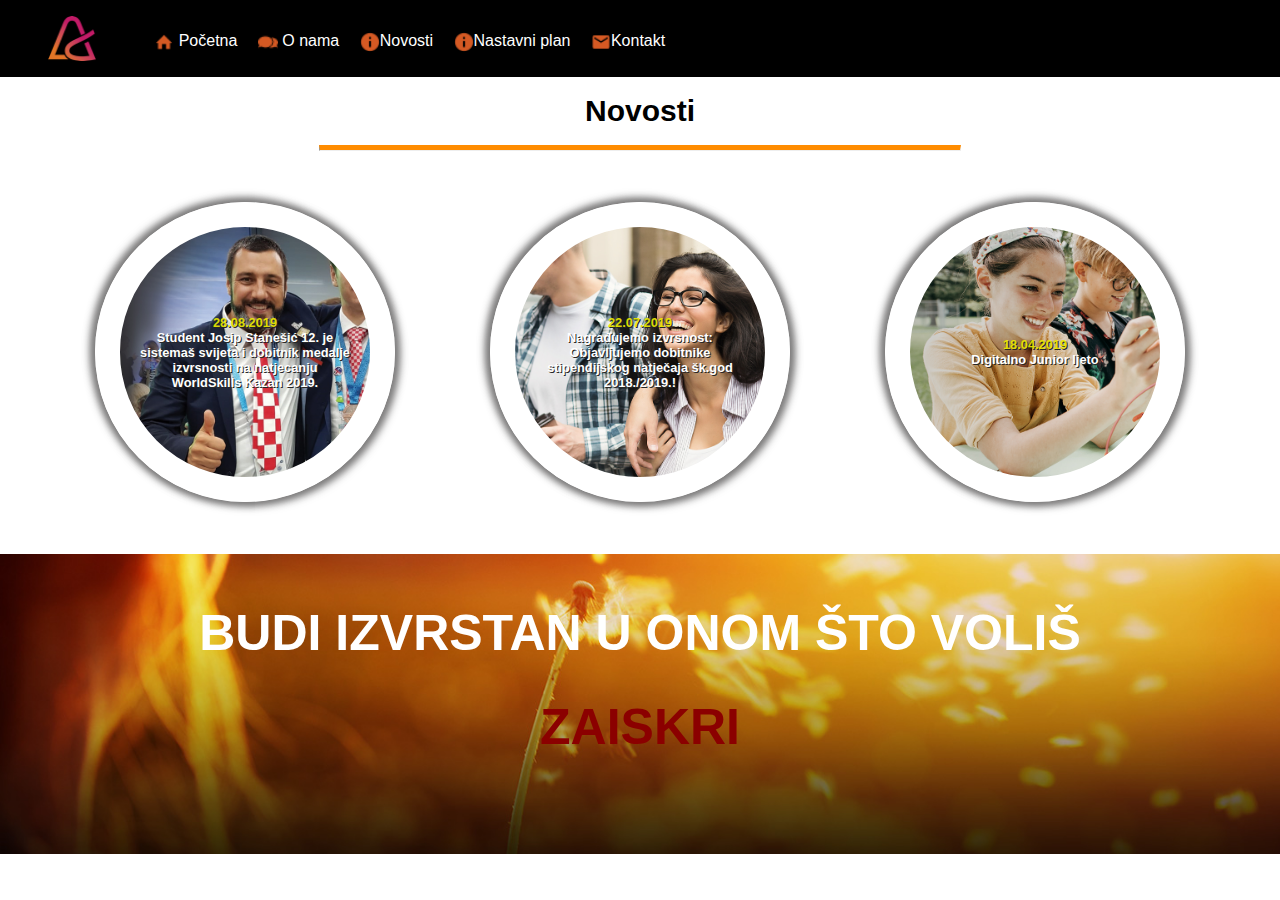
<file: Novosti.html>
<!DOCTYPE html>
<html lang="en">
<head>
    <meta charset="UTF-8">
    <meta http-equiv="X-UA-Compatible" content="IE=edge">
    <meta name="viewport" content="width=device-width, initial-scale=1.0">
    
    <link rel="stylesheet" href="header.css">
    <link rel="stylesheet" href="footer.css">
    <link rel="stylesheet" href="Novosti.css">
    <link rel="stylesheet" href="KontaktPopUpBox.css">
    <link rel="stylesheet" href="https://fonts.googleapis.com/icon?family=Material+Icons">

    <script src="KontaktPopUp.js"></script>


    <title>Document</title>
</head>
<body>
    <header>
        <ul class="LeftUlHeader">
            <img src="./img/Algebra-logo.png" id="AlgebraLogo" alt="">
            <li ><a href="index.html" class="HeaderElement"><img src="img/homeIcon.png" class="headerImg"> Početna</a> </li>
            <li><a href="about.html" class="HeaderElement"><img src="img/SpeechBubble.png" class="headerImg"> O nama</a></li>
            <li><a href="Novosti.html" class="HeaderElement"><img src="img/infoIcon.png" class="headerImg">Novosti</a></li>
            <li><a href="NastavniPlan.html" class="HeaderElement"><img src="img/infoIcon.png" class="headerImg">Nastavni plan</a></li>
            <li><a href="javascript:ShowKontaktForm();"class="HeaderElement"> <img src="img/emailIcon.png" class="headerImg">Kontakt</a></li>

        </ul>
    </header>


<main>
    <div id="titleAndLine">

    <h1 id="Novosti">Novosti</h1>
    <hr>
    </div>

    <div id="newsContainer">
        
        <a href="novost-1.html">
        <div class="newsBlock" id="Pobjeda">
            <p class="newsDate">28.08.2019</p>
            <p class="newsInfo">Student Josip Stanešić 12. je sistemaš svijeta i dobitnik medalje izvrsnosti na natjecanju WorldSkills Kazan 2019.</p>
        </div></a>

        <a href="novost-2.html">
        <div class="newsBlock" id="Stipendija">
            <p class="newsDate">22.07.2019</p>
            <p class="newsInfo">Nagrađujemo izvrsnost: Objavljujemo dobitnike stipendijskog natječaja šk.god 2018./2019.!</p>
        </div></a>

        <a href="novost-3.html">
        <div class="newsBlock" id="Junior">
            <p class="newsDate">18.04.2019</p>
            <p class="newsInfo">Digitalno Junior ljeto</p>
        </div></a>
    </div>
    
    

 <div class="inactive" id="KontaktLightBoxContainer">
    <div id="lightboxWrapperKontakt">
        <h1 id="Kontaktirajte"><i class="material-icons" id="KontaktPismo">email</i>Kontaktirajte nas </h1>
        <hr id="KontaktLinija">
       <form action="http://www.fulek.com/VUA/SUPIT/ContactUs">

           <label for="nameInput" class="formLabel">Puno ime:</label>
           <input type="text" name="name" id="nameInput" class="inputBox" required>

           <label for="emailInput" class="formLabel">E-mail:</label>
           <input type="email" id="emailInput" name="email" class="inputBox" required>
           
           <label for="importanceInput" class="formLabel">Važnost poruke:</label>
           <select name="importance" id="importanceInput" class="inputBox">
               <option value="Visoka">Visoka</option>
               <option value="Niska">Niska</option>
           </select>
           
           <label for="messageInput" class="formLabel">Vaša poruka:</label>
           <textarea rows="8" cols="50" name="message" id="messageInput" required class="inputBox"></textarea>

           <label for="newsletterInput"  id="checkboxLabel" class="inputBox" >Primaj newsletter:
           <input type="checkbox" id="newsletterInput" name="newsletter" ><br></label>
           
           <input type="submit" value="Pošalji" class="KontaktButton" id="SubmitKontakt">
           <button id="OdustaniKontakt" class="KontaktButton" onclick="HideKontaktForm()">Odustani</button>

       </form>
   </div>
</div>



</main>
    <footer>

        <h1 id="FooterTopText" class="blinker">BUDI IZVRSTAN U ONOM ŠTO VOLIŠ</h1>
        <br><br>
        <h1 id="FooterBottomText" >ZAISKRI</h1>
  
</footer>


</body>
</html>
</file>
<file: index.css>
#myVideo {
    z-index: -1;
    position: fixed;
    right: 0%;
    min-width: 100%;
  }
  .center>h1{
      font-weight: 400;
    font-size: 3vw;
}
  .center {
    position: fixed;
    top: 50%;
    width: 100%;
    color: white;
  }

  @keyframes blinkTop {
0% {border-right: 10px solid rgba(255, 255, 255, 1) ;}
100% {border-right:10px solid rgba(255, 255, 255, 0);}

}

  #TypingTextTop{
  
    position:absolute;
    top: 0%;
    left: 30%;

}
.blinker{
    animation-name: blinkTop;
    animation-duration: 0.5s;
    animation-direction: forwards;
    animation-iteration-count:infinite;
}
#TypingTextBottom{

    position:absolute;
    color: darkred;
    font-weight: 700;
    left: 30%;

}

@media screen and (max-width:700px)
{
    #myVideo
    {
      right: -55%;
    }

}
@media screen and (max-width:400px)
{
    #myVideo
    {
      right: -85%;
    }

}
</file>
<file: header.css>
*{
    margin: 0;
    padding: 0;
    font-family: 'Segoe UI', Tahoma, Geneva, Verdana, sans-serif;
   /* font-size:13px;*/
}
/*
html,body{
    overflow-x: hidden;
}
*/
header{
    position: relative;

    z-index: 10;
    background-color: black;
    width: 100%;
    display:flex;
    flex-wrap: wrap;
}
ul.LeftUlHeader{
   list-style-type: none; 
   display: flex;
   flex-direction: row;
   justify-content: left;
   align-items:center;
   z-index: 100;

}
.headerImg{
    position: relative;
    width: 20px;
    height: 20px;
    padding: 0%;
    top:5px;
    filter: invert(63%) sepia(69%) saturate(632%) hue-rotate(334deg) brightness(103%) contrast(101%);
}


.HeaderElement{
    padding: 0.8vw;
    color:white;
    text-decoration:none;
    font-weight: 500;
}
.HeaderElement:hover{
color:yellow;
}

#AlgebraLogo{
    width: 3rem;
    padding: 1rem 3rem;
}


#WebsiteTitle{
    display:block;
    font-size:30px ;
    overflow:hidden;
    text-align: center;
    padding:1.9vh 0px ;
}
#line{
    width:50%;
    margin: auto;
    border-top: 5px solid darkorange;
    margin-bottom: 50px;
}

@media screen and (max-width:630px)
{
    ul.LeftUlHeader{
        display: flex;
        width: 100%;
        flex-direction: column;
        align-items:center;
        z-index: 100;
     }
     ul.LeftUlHeader :nth-child(5){
         margin-left: 39px;
     }
}
</file>
<file: about.css>
html,body{
    overflow-x: hidden;
}
@keyframes slideInFromRight {
    0% {
        transform: translateX(100%);
      }
      100% {
        transform: translateX(0);

      }
}

@font-face {
    font-family: cursiveLetterFont;
    src: url(fonts/Allura-Regular.otf);
  }

ul.RightUlHeader{
    
    list-style-type: none; 
    display: flex;
    flex-direction: row;
    justify-content: right;
    align-items: center ;
    margin-left: auto;
    position: relative;
    /*animation: 1s cubic-bezier(0.64, 0.57, 0.67, 1.53) 0s  1 slideInFromRight;
    animation-delay: 3s;*/
 }

 
.HeaderElementR{
    padding: 0.8vw;
    color:yellow;
    text-decoration:none;
    font-weight: 500;
}
.HeaderElementR:hover{
color:orange;
}
#Background{
    display: flex;
   /* width: 100%;*/
    height: 300px;
    top: 0%;
    right: 100px;
    background-image: url('img/kampus-iz-zraka-min-1.jpg');
    background-position:center;
    background-size:cover;
    bottom: 2vh;
    align-items:center;

    z-index: -10;
    
}
#ONama,#OurValH1{
    text-align: center;
    padding:1.9vh 0px ;
}

#ONama{
    display:block;
    font-size:30px ;
    margin: 20%;
    overflow:hidden;
}
hr{
    width:50%;
    margin: auto;
    border-top: 5px solid darkorange;
}

.h1Naslov{
    margin-top: 50px;
    margin-bottom: 50px;
    font-size:25px;
    color: darkred;
    font-weight: 700;
    text-align: center;
}
.letter{
    width: 100%;
    background-color: rgb(230, 221, 221);
    margin-top: 25px;
    margin-bottom: 25px;
    padding:55px 0px;
    
}
.letterText{
    padding:40px 0px; 
    width: 50%;
    margin: auto;
    font-family: cursiveLetterFont;
   /* font-family: Brush Script MT, Brush Script Std, cursive	;*/
    font-size: 22px;
}
.gridContainer{
    display: grid;
    grid-template-columns: 1fr 1fr 1fr;
    grid-template-rows: 1fr;
    grid-gap: 10px;
    margin:auto;
    width: 70%;
    margin-bottom: 30px;
}


.gridBlock{
    border: 1px solid grey;
    border-radius: 7px;
    padding-bottom: 15%;
    background-color: white;
    
}
.gridBlock>h2{
    font-weight: 400;
    font-size: 20px;
    margin:20px 15px;
    text-transform: uppercase;

}

.gridBlock>p{
    font-size: 12px;
    margin:5px 15px;
    border-top: solid 1px grey ;
    padding-top: 15px;
}

.iconNextToH1{
    height: 25px;
    filter: invert(10%) sepia(66%) saturate(5395%) hue-rotate(355deg) brightness(87%) contrast(114%);
    vertical-align:baseline;
    
}
.blueText{
    color:rgb(36, 125, 180)
}

.gridContainer2{
    display: grid;
    grid-template-columns: 1fr 1fr 1fr 1fr;
    grid-template-rows: 1fr 1fr;
    grid-gap: 15px;
    margin:auto;
    width: 70%;
    margin-bottom: 30px;
}

.gridBlock2{
    border-radius: 7px;
    padding-bottom: 15%;    
}

.gridBlock2> h2{
    font-weight: 800;
    font-size: 13px;
    margin:20px 15px;
    text-transform: uppercase;
    border-bottom: 1px solid grey;
}
.gridBlock2> img{
    display: block;
    height: 60px;
    margin:auto;

}
#gridContainer3{
    width: 60%;
    display:grid;
    margin:auto;

    grid-template-columns: 1fr 1fr;
    column-gap: 20px;
}


#KakoBackground{
    background-image: url("img/map.PNG");
    background-color: #fff;
    background-repeat: no-repeat;
    background-attachment: fixed;
    background-size:cover;
    background-blend-mode: luminosity;
    z-index: -10;
    
}
#ovdje{
    text-decoration: none;
    color:dodgerblue;
    font-weight: 500;
}
.gridBlock>h2.title{
    font-weight: 600;
    font-size:25px;
    margin:20px 15px;
    text-transform: none;
}

.gridBlock>p.textGrid3{
    font-size: 16px;
    padding-top: 15px;
    padding-left: 10%;
    padding-right: 10%;
    border:none;
}
#gmap_canvas{
    display:block;
    width: 57vw;
    height: 500px;
    margin: auto;
    margin-top: 20px;
    padding-bottom: 30px;
}

@media screen and (max-width:630px)
{
    ul.LeftUlHeader{
        width: 50%;
        align-items: flex-start;
    }
    ul.LeftUlHeader :nth-child(5){
        margin-left: 0px;
    }
    ul.RightUlHeader{
        
        display: flex;
        flex-direction: column;
        justify-content: flex-end;
        align-items: flex-end;
    }
    ul.RightUlHeader> li{
        margin-top:10px;
    }
}  

@media screen and (max-width:1250px)
{
    .gridContainer,.gridContainer2,#gridContainer3{
        width: 95%;
    }
    #gmap_canvas{
        width: 80%;
    }
    
}
@media screen and (max-width:768px)
{
    #secondGrid.gridContainer{
    grid-template-columns: 1fr 1fr;
    grid-template-rows: 1fr 1fr 1fr;
    }
    .gridContainer{
    grid-template-columns: 1fr;
    grid-template-rows: 1fr 1fr 1fr;
    }
    #gridContainer3{
        grid-template-columns: 1fr;
    }
    #gridContainer3>.gridBlock{
        margin-top: 3%;
    }
    #gmap_canvas{
        width: 90%;
    }
}


@media screen and (max-width:950px)
{
    .gridContainer2{
        grid-template-columns: 1fr 1fr;
    }

}
</file>
<file: footer.css>
footer{

    
    width: 100%;
    height:300px;
    background-image:url("img/zaiskri-bg.jpg") ;
    background-size:cover;
    background-position: 0% 45%; 
   /* margin-top: 200px;*/
}

footer>h1{
    font-size: 50px;
    text-align: center;
    margin:auto;
}
#FooterTopText{
    padding-top: 50px;
    color:white;
}
#FooterBottomText{
    color:darkred;
}

@media screen and (max-width:426px)
{
    #FooterTopText,#FooterBottomText{
        font-size: 30px;
    }

}
</file>
<file: NovostiClanak.css>
#StipendijaBackground{
    background-image: url('img/novost2.jpg');
}
#JuniorBackground{
    background-image: url('img/novost3.jpg');
}
#HepiPepi{
    background-image: url('img/novost1.jpg');
}
.Background{
    display: flex;
    height: 300px;
    top: 0%;
    right: 100px;
    background-position:top center;
    background-size:cover;
    bottom: 2vh;
    align-items:center;

    z-index: 200;

    animation-name: moveBackground;
    animation-duration: 1s;
    
}
#ONama,#OurValH1{
    text-align: center;
    padding:1.9vh 0px ;

}

#ONama{
    display:block;
    font-size:30px ;
    overflow:hidden;
    
}
#titleAndLine{
    animation-name: moveTitle;
    animation-duration: 1s;
}
hr{
    width:50%;
    margin: auto;
    border-top: 5px solid darkorange;
}
.newsText{
    margin: 3%;
    padding-left: 8%;
    padding-right: 8%;

    font-size: 20px;
    animation-name: FadeIn;
    animation-duration: 3s;
}
#BackgroundText{
    width: 100%;
    padding-left:20%;
    padding-right:20% ;
    font-size: 2.5rem;
    color: white;
    font-weight: 600;
    text-shadow: 1px 1px 2px rgb(170, 170, 170);

}
#imagesGrid{
    width:60% ;
    display:grid;
    grid-template-rows: 1fr 4fr;
    grid-template-columns: 1fr 1fr;
    margin: auto;
    gap: 10px;
}
.lightBoxEnabled{
    cursor: pointer;
}
.imagesZoom{
    display: inline-block;
    overflow: hidden;      
	position: relative;
}

#img1{
    display: block;
    max-width: 100%;
    grid-row-start:1;
    grid-row-end:2;
    grid-column-start:1;
    grid-column-end:2;

    transition: all 0.3s;

}
#img2{
    display: block;
    max-width:100%;
    grid-row-start:1;
    grid-row-end:2;
    grid-column-start:2;
    grid-column-end:3;

    transition: all 0.3s;
}

#img1:hover{
    transform: scale(1.2);
    transform-origin: 50% 50%;
}
#img2:hover{
    transform: scale(1.2);
    transform-origin: 50% 50%;
}
#vid1{
    width:100%;
    grid-column-start:1;
    grid-column-end:3;
    grid-row-start: 2;
    grid-row-end: 3;
}
#lightboxContainer{
    background-color: rgba(0, 0, 0, 0.95);
    position: fixed;
    top: 0;
    min-width: 100vw;
    min-height: 100vh;
    z-index: 11;
    display: flex;
    align-items: center;
    justify-content: center;
}
.inactive{
    opacity: 0;
    pointer-events: none;
}
.active{
    opacity: 1;
    pointer-events:all;
}
.buttonLightBox{
    position: fixed;
    top: 45%;
    width:5%;
    height: 10%;
    background-color: rgba(0, 0, 0, 0.5);
    border-color: rgba(255, 255, 255, 0.5);
    
}

.buttonLightBox:hover{
    border-color: rgba(8, 117, 241, 0.5);
}
#LeftButton{
left: 10px;
}
#RightButton{
    right: 20px;
    }
.lightboxImg{
    position: fixed;
    width: 100vw;
    left: 0%;
    top:25%;

}
.secondImageForAnimation{
    position: fixed; 
    width: 100vw;
    left:100%;
    top: 25%;
}


@keyframes moveBackground {
    from{
        transform: translateY(-1000px);
    }
    to{
        transform: translateY(0);
    }
}

@keyframes moveTitle {
    from{
        transform: translateY(300px);
    }
    to{
        transform: translateY(0%);
    }
}

@keyframes FadeIn {
    from{
        opacity: 0;
    }
    to{
        opacity: 1;

    }
}


@media screen and (max-width:1300px)
{
    
        .buttonLightBox{
            top:35%;
        }
}

@media screen and (max-width:768px)
{
    #imagesGrid{
        display: flex;
        flex-direction: column;
        }
        #BackgroundText{
            font-size: 1.5rem;
        }
        .buttonLightBox{
            top:30%;
        }
        
   

}
</file>
<file: Novosti.css>
#Novosti{
    display:block;
    font-size:30px ;
    overflow:hidden;
    text-align: center;
    padding:1.9vh 0px ;
}
hr{
    width:50%;
    margin: auto;
    border-top: 5px solid darkorange;
    margin-bottom: 50px;
}

#Pobjeda{
    background-image: url("img/novost1.jpg");
}
#Stipendija{
    background-image: url("img/novost2.jpg");
}
#Junior{
    background-image: url("img/novost3.jpg");
}
.newsBlock{
    background-position: center top;
    background-size: cover;
    border-radius: 50%;
   /* width: 20vw;
    height:20vw;*/
    /*width: 18vw;
    height:18vw;*/
    width: 250px;
    height: 250px;
    border: 25px solid white;
    box-shadow: 3px 3px 10px rgb(126, 125, 125), -3px -3px 10px rgb(126, 125, 125),3px 0px 10px rgb(126, 125, 125),-3px 0px 10px rgb(126, 125, 125) ;

   display: flex;
    flex-direction: column;
    align-items:center;
    justify-content: center;
}

.newsDate{
    color:rgba(236, 236, 0, 0.925);
    font-weight: 600;
    font-size: 80%;
    text-align: center;
    text-shadow: 1px 1px rgb(39, 39, 39);

}

.newsInfo{
    color:white;
    font-weight: 600;
    font-size: 80%;
    text-align: center;
    padding-left: 20px;
    padding-right: 20px;
    text-shadow: 1px 1px rgb(39, 39, 39);
   /* text-shadow: 1px 0 0 #000, 0 -1px 0 #000, 0 1px 0 #000, -1px 0 0 #000;/*/


}
#newsContainer{
    display:flex;
    flex-direction: row;
    justify-content: space-evenly;
    flex-wrap: wrap;
    margin: 4% 0px;
    width: 100%;
    animation:ImageShowUpAnimation 1.5s ;
}
a{
    text-decoration: none;
}
#titleAndLine{
    animation:moveTitle 1.5s ;

}
@keyframes moveTitle {
    from{
        transform: translateY(200px);
    }
    to{
        transform: translateY(0%);
    }
}

@keyframes ImageShowUpAnimation {
    0%{
    transform: scale(0);
    opacity: 0;
    }
    100%{
        transform: scale(1);
        opacity: 1;
    }
}
</file>
<file: KontaktPopUpBox.css>
.inactive{
    opacity: 0;
    pointer-events: none;
}
.active{
    opacity: 1;
    pointer-events:all;
}

#KontaktLightBoxContainer{
    background-color: rgba(0, 0, 0, 0.95);
    position: fixed;
    top: 0;
    min-width: 100vw;
    min-height: 100vh;
    z-index: 11;
    display: flex;
    align-items: center;
    justify-content: center;
}
#lightboxWrapperKontakt{
    background-color: white;
    border-radius: 5px;
    width:70vw ;
    padding: 2%;
    
}

#Kontaktirajte{
font-size: 2.5rem;
width:100%;
font-weight: 400;
}
hr#KontaktLinija{
    width: 100%;
    border-top: 3px solid rgba(116, 116, 116, 0.3);
}
#KontaktPismo{
    font-size:40px; 
    color: rgb(17, 227, 255);
    vertical-align:middle;
    position: relative;
    top:-5px;
}
.inputBox{
    display: block;
    width: 100%;
    margin: auto;
    border-radius: 3px;
    height: 30px;
    padding: 5px 3px;
}
#checkboxLabel{
    padding: 0px;
    margin-top: 8px;
    margin-bottom: 12px;
}
textarea.inputBox{
    height: 100%;
}
.formLabel{
    display:block;
    width: 100%;
    margin: auto;
    margin-top: 2%;
    margin-bottom: 1%;
}
.KontaktButton{
    padding: 9px;
    border-radius: 4px;
    color: white;
    font-weight: 600;
    margin-left: 10px;
    border: 1px solid grey ;
}
#SubmitKontakt{
    background-color: rgb(20, 93, 202);
}
#OdustaniKontakt{
    background-color: rgb(201, 22, 22);
}


@media screen and (max-width:600px)
{
    .inputBox{
        padding:2px 1px;
    }
}
@media screen and (max-width:480px)
{
    #Kontaktirajte{
        font-size: 1rem;
    }
}
</file>
